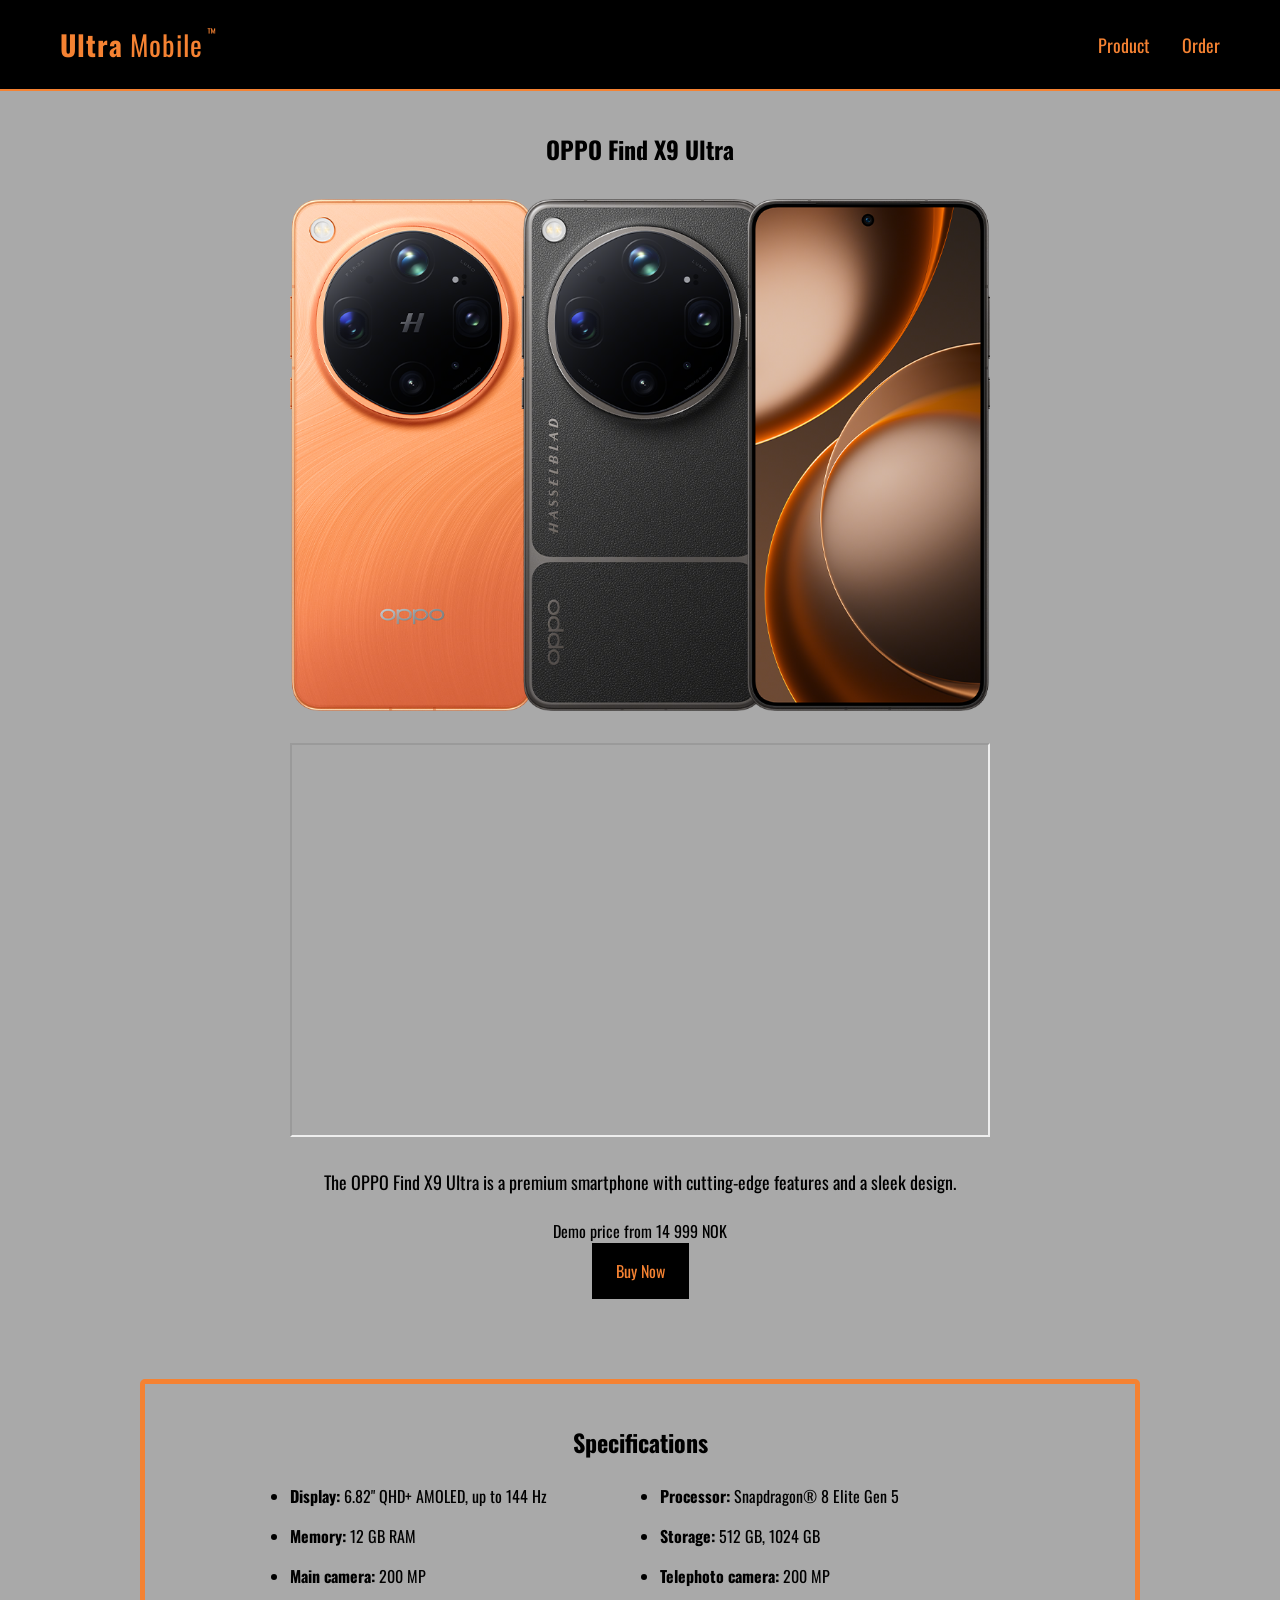
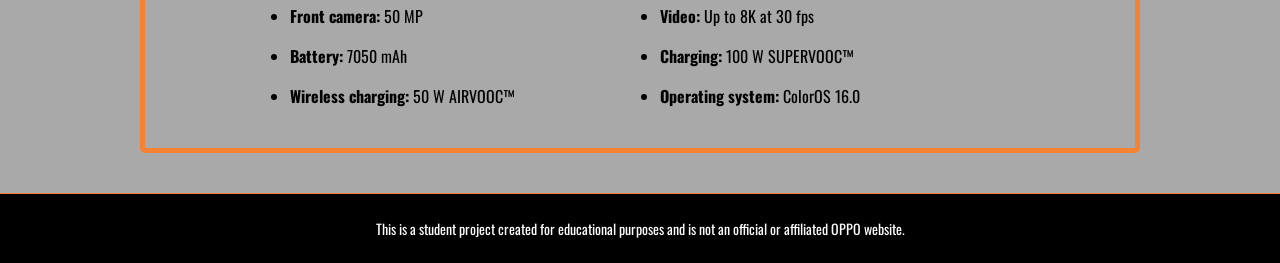
<file: index.html>
<!doctype html>
<html lang="en">
  <head>
    <meta charset="UTF-8" />
    <meta name="viewport" content="width=device-width, initial-scale=1.0" />
    <title>OPPO Find X9 Ultra | Ultra Mobile</title>
    <link
      href="https://fonts.googleapis.com/css2?family=Oswald:wght@200..700&display=swap"
      rel="stylesheet"
    />
    <!--CSS Files -->
    <link rel="stylesheet" href="css/reset.css" />
    <link rel="stylesheet" href="css/variables.css" />
    <link rel="stylesheet" href="css/styles.css" />
    <link rel="stylesheet" href="css/navbar.css" />
    <link rel="stylesheet" href="css/footer.css" />
  </head>
  <body>
    <header>
      <nav class="navbar">
        <div class="navbar__logo">
          <a href="index.html">
            <span class="navbar__ultra">Ultra</span>
            Mobile<span class="navbar__trademark">&trade;</span>
          </a>
        </div>

        <ul class="navbar__links">
          <li><a class="navbar__link" href="index.html">Product</a></li>
          <li><a class="navbar__link" href="order.html">Order</a></li>
        </ul>
      </nav>
    </header>
    <main>
      <section class="product">
        <h1>OPPO Find X9 Ultra</h1>

        <img
          class="product__image"
          src="assets/images/orange-brown.png"
          alt="OPPO Find X9 Ultra smartphone
        in Canyon Orange and Tundra Umber"
        />

        <iframe
          class="product__video"
          width="934"
          height="525"
          src="https://www.youtube.com/embed/SJoETX7-vs0"
          title="Your Next
          Camera Is Here | OPPO Find X9 Ultra"
          border: 0;
          allow="
            accelerometer;
            autoplay;
            clipboard-write;
            encrypted-media;
            gyroscope;
            picture-in-picture;
            web-share;
          "
          referrerpolicy="strict-origin-when-cross-origin"
          allowfullscreen
        ></iframe>

        <p class="product__description">
          The OPPO Find X9 Ultra is a premium smartphone with cutting-edge
          features and a sleek design.
        </p>
        <p class="product__price">Demo price from 14 999 NOK</p>
        <a class="buy-now" href="order.html">Buy Now</a>
      </section>

      <section class="specifications">
        <h2>Specifications</h2>

        <ul>
          <li><strong>Display:</strong> 6.82" QHD+ AMOLED, up to 144 Hz</li>
          <li><strong>Processor:</strong> Snapdragon® 8 Elite Gen 5</li>
          <li><strong>Memory:</strong> 12 GB RAM</li>
          <li><strong>Storage:</strong> 512 GB, 1024 GB</li>
          <li><strong>Main camera:</strong> 200 MP</li>
          <li><strong>Telephoto camera:</strong> 200 MP</li>
          <li><strong>Front camera:</strong> 50 MP</li>
          <li><strong>Video:</strong> Up to 8K at 30 fps</li>
          <li><strong>Battery:</strong> 7050 mAh</li>
          <li><strong>Charging:</strong> 100 W SUPERVOOC™</li>
          <li><strong>Wireless charging:</strong> 50 W AIRVOOC™</li>
          <li><strong>Operating system:</strong> ColorOS 16.0</li>
        </ul>
      </section>
    </main>
    <footer>
      <p>
        This is a student project created for educational purposes and is not an
        official or affiliated OPPO website.
      </p>
    </footer>
  </body>
</html>
</file>
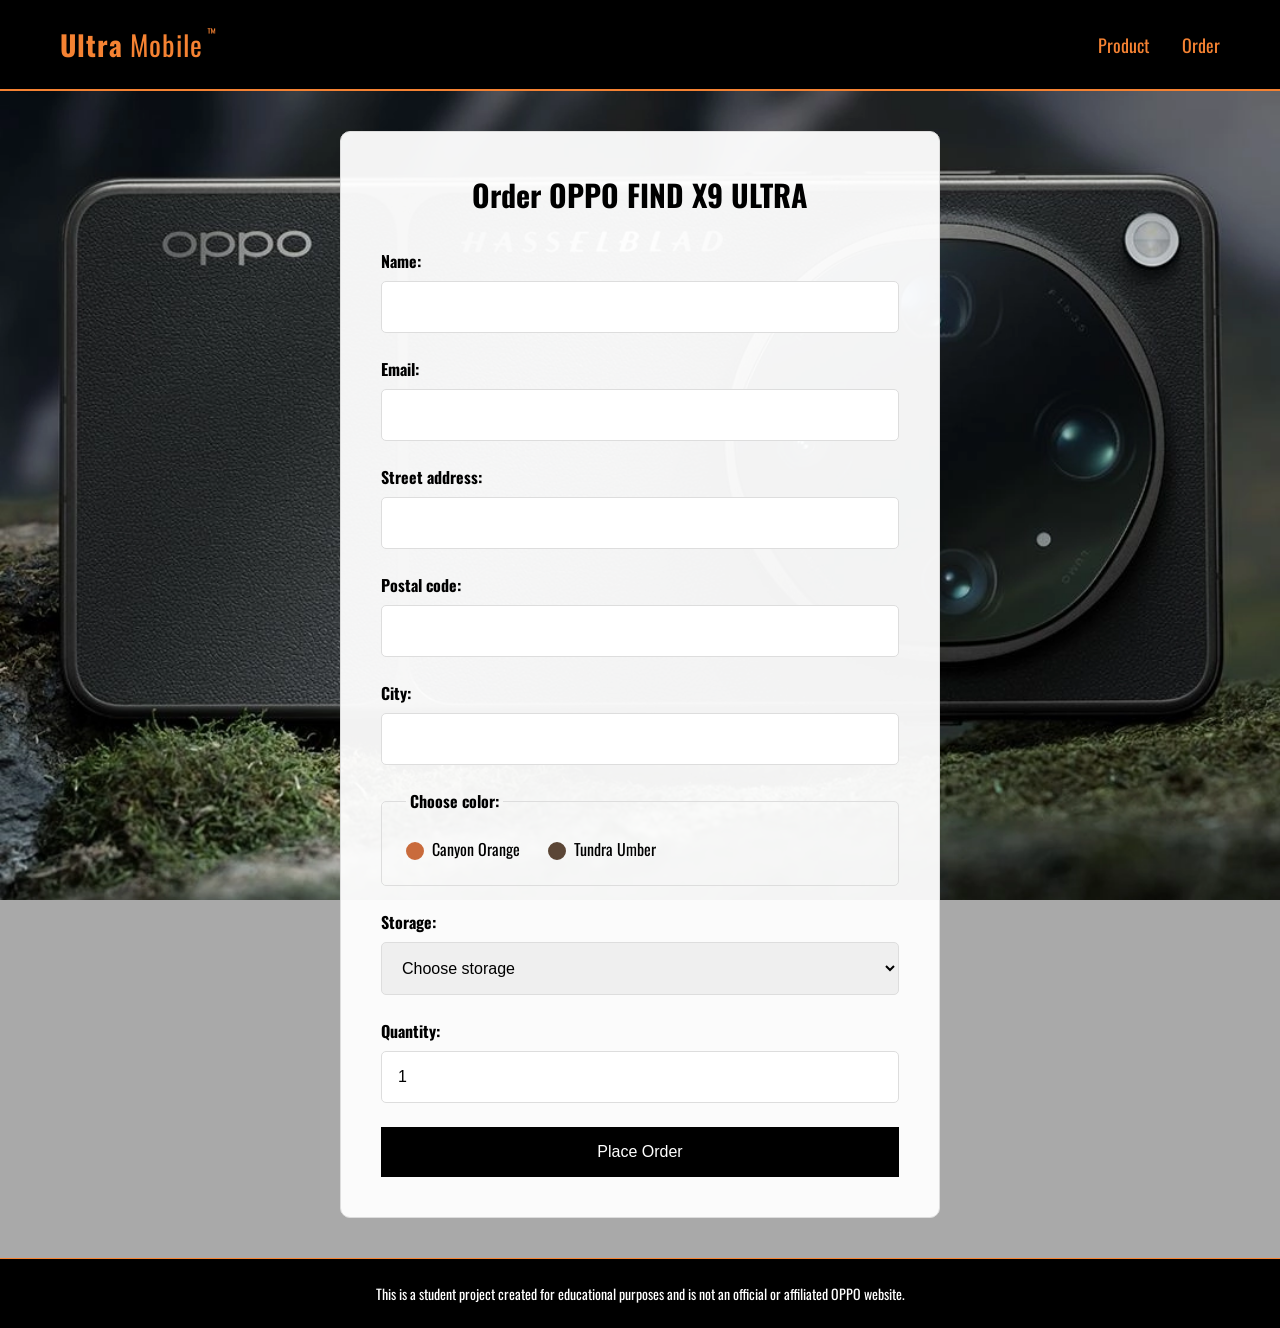
<file: order.html>
<!doctype html>
<html lang="en">
  <head>
    <meta charset="UTF-8" />
    <meta name="viewport" content="width=device-width, initial-scale=1.0" />
    <title>Order OPPO FIND X9 ULTRA</title>
    <link
      href="https://fonts.googleapis.com/css2?family=Oswald:wght@200..700&display=swap"
      rel="stylesheet"
    />
    <!--CSS Files -->
    <link rel="stylesheet" href="css/reset.css" />
    <link rel="stylesheet" href="css/variables.css" />
    <link rel="stylesheet" href="css/styles.css" />
    <link rel="stylesheet" href="css/navbar.css" />
    <link rel="stylesheet" href="css/footer.css" />
  </head>
  <body class="order-page">
    <header>
      <nav class="navbar">
        <div class="navbar__logo">
          <a href="index.html">
            <span class="navbar__ultra">Ultra</span>
            Mobile<span class="navbar__trademark">&trade;</span>
          </a>
        </div>

        <ul class="navbar__links">
          <li><a class="navbar__link" href="index.html">Product</a></li>
          <li><a class="navbar__link" href="order.html">Order</a></li>
        </ul>
      </nav>
    </header>
    <main>
      <section class="order">
        <h1>Order OPPO FIND X9 ULTRA</h1>
        <form>
          <label for="name">Name:</label>
          <input type="text" id="name" name="name" required />

          <label for="email">Email:</label>
          <input type="email" id="email" name="email" required />

          <label for="address">Street address:</label>
          <input type="text" id="address" name="address" required />

          <label for="postal-code">Postal code:</label>
          <input type="text" id="postal-code" name="postal-code" required />

          <label for="city">City:</label>
          <input type="text" id="city" name="city" required />

          <fieldset>
            <legend>Choose color:</legend>
            <input
              type="radio"
              id="canyon-orange"
              name="color"
              value="canyon-orange"
              required
            />
            <label for="canyon-orange">Canyon Orange</label>

            <input
              type="radio"
              id="tundra-umber"
              name="color"
              value="tundra-umber"
            />
            <label for="tundra-umber">Tundra Umber</label>
          </fieldset>
          <label for="storage">Storage:</label>

          <select id="storage" name="storage" required>
            <option value="">Choose storage</option>
            <option value="512gb">512 GB – 14 999 NOK</option>
            <option value="1tb">1 TB – 16 999 NOK</option>
          </select>
          <label for="quantity">Quantity:</label>
          <input
            type="number"
            id="quantity"
            name="quantity"
            min="1"
            value="1"
            required
          />

          <button type="submit">Place Order</button>
        </form>
      </section>
    </main>
    <footer>
      <p>
        This is a student project created for educational purposes and is not an
        official or affiliated OPPO website.
      </p>
    </footer>
  </body>
</html>
</file>
<file: css/variables.css>
/* CSS Variables */
:root {
  --primary-color: #f58232;
  --black: #000000;
  --dark-gray: darkgray;
  --white: #ffffff;
  --light-gray: #ddd;
  --font-main: "Oswald", sans-serif;
  --spacing-extra-small: 4px;
  --spacing-small: 8px;
  --spacing-medium: 16px;
  --spacing-normal: 24px;
  --spacing-big: 32px;
  --spacing-large: 40px;
  --spacing-extra-large: 60px;
  --font-size-nav: 1.125rem; /*  18 px */
  --font-size-logo: 1.75rem; /*  28 px */
  --font-size-xs: 0.75rem; /* 12 px */
  --font-size-small: 0.875rem; /* 14 px */
  --font-size-base: 1rem; /* 16 px */
  --font-size-description: 1.125rem; /* 18 px */
  --font-size-logo-mobile: 1.375rem; /* 22 px */
  --font-size-title: 1.875rem; /* 30 px */
}
</file>
<file: css/styles.css>
body {
  font-family: var(--font-main);
  background-color: var(--dark-gray);
}

/* Product Section */
.product {
  text-align: center;
  padding: var(--spacing-large) var(--spacing-medium);
}
.product h1 {
  margin-bottom: var(--spacing-big);
}

.product__image {
  width: 100%;
  max-width: 700px;
  height: auto;
  display: block;
  margin: 0 auto var(--spacing-big);
}
.product__video {
  width: 100%;
  max-width: 700px;
  height: 394px;
  display: block;
  margin: 0 auto var(--spacing-big);
}
.product__description {
  margin-bottom: var(--spacing-normal);
  font-size: var(--font-size-description);
  color: var(--black);
}

.buy-now {
  display: inline-block;
  padding: var(--spacing-medium) var(--spacing-normal);
  background-color: var(--black);
  color: var(--primary-color);
  text-decoration: none;
}
.buy-now:hover {
  background-color: var(--black);
  color: var(--white);
}
/* Specifications */
.specifications {
  max-width: 1000px;
  margin: var(--spacing-large) auto;
  padding: var(--spacing-large);
  background-color: var(--dark-gray);
  border: solid 5px var(--primary-color);
  border-radius: 5px;
}
.specifications h2 {
  text-align: center;
  margin-bottom: var(--spacing-normal);
}

.specifications ul {
  max-width: 700px;
  margin: 0 auto;
  display: grid;
  grid-template-columns: 1fr 1fr;
  gap: var(--spacing-medium) var(--spacing-large);
}

/* Order Form Styles */
.order-page {
  background-image: url("../assets/images/imagesbackground.png");
  background-size: cover;
  background-position: center;
  background-attachment: fixed;
}
.order {
  max-width: 600px;
  margin: var(--spacing-large) auto;
  padding: var(--spacing-large);
  background-color: rgba(255, 255, 255, 0.95);
  border: 1px solid var(--light-gray);
  border-radius: 10px;
}

.order h1 {
  text-align: center;
  margin-bottom: var(--spacing-big);
  font-size: var(--font-size-title);
}
.order label {
  display: block;
  margin-bottom: var(--spacing-small);
  font-weight: bold;
}
.order input[type="text"],
.order input[type="email"],
.order input[type="number"],
.order select {
  width: 100%;
  padding: var(--spacing-medium);
  margin-bottom: var(--spacing-normal);
  border: 1px solid var(--light-gray);
  border-radius: 5px;
  font-size: var(--font-size-base);
}
.order fieldset {
  border: 1px solid var(--light-gray);
  border-radius: 5px;
  padding: var(--spacing-normal);
  margin-bottom: var(--spacing-normal);
}
#canyon-orange,
#tundra-umber {
  appearance: none;
  width: 18px;
  height: 18px;
  border-radius: 50%;
  vertical-align: middle;
  cursor: pointer;
}

#canyon-orange {
  background-color: #c96b3c;
  border: 2px solid #c96b3c;
}

#tundra-umber {
  background-color: #5b4636;
  border: 2px solid #5b4636;
}
#canyon-orange:checked,
#tundra-umber:checked {
  outline: 2px solid var(--black);
  outline-offset: 2px;
}
.order legend {
  font-weight: bold;
  padding: 0 var(--spacing-extra-small);
}
.order input[type="radio"] {
  margin-right: var(--spacing-extra-small);
}

.order input[type="radio"] + label {
  display: inline;
  margin-right: var(--spacing-normal);
  font-weight: normal;
}
.order button {
  width: 100%;
  padding: var(--spacing-medium);
  background-color: var(--black);
  color: var(--white);
  border: none;
  font-size: var(--font-size-base);
  cursor: pointer;
}
.order button:hover {
  background-color: var(--primary-color);
  color: var(--black);
}

/* Responsive Design */
@media (max-width: 768px) {
  .product {
    padding: var(--spacing-big) var(--spacing-medium);
  }

  .product__video {
    height: 250px;
  }

  .specifications {
    margin: var(--spacing-normal);
    padding: var(--spacing-normal);
  }

  .specifications ul {
    grid-template-columns: 1fr;
  }

  .order {
    margin: var(--spacing-normal);
    padding: var(--spacing-normal);
  }
}
</file>
<file: css/navbar.css>
/* Navigation */
.navbar {
  display: flex;
  justify-content: space-between;
  align-items: center;
  padding: var(--spacing-normal) var(--spacing-extra-large);
  background-color: var(--black);
  border-bottom: 2px solid var(--primary-color);
}

.navbar__links {
  display: flex;
  list-style: none;
  gap: var(--spacing-big);
}
.navbar a {
  color: var(--primary-color);
  text-decoration: none;
}

.navbar__logo a {
  font-size: var(--font-size-logo);
  font-weight: normal;
  letter-spacing: 1px;
  position: relative;
}
.navbar__ultra {
  font-weight: bold;
}

.navbar__trademark {
  font-size: var(--font-size-xs);
  vertical-align: top;
  margin-left: var(--spacing-extra-small);
}

.navbar__link {
  font-size: var(--font-size-nav);
  padding-bottom: var(--spacing-small);
}

.navbar__link:hover {
  color: var(--white);
  border-bottom: 2px solid var(--primary-color);
}
/* Responsive Design */
@media (max-width: 768px) {
  .navbar {
    padding: var(--spacing-normal);
  }

  .navbar__links {
    gap: var(--spacing-medium);
  }

  .navbar__logo a {
    font-size: var(--font-size-logo-mobile);
  }
}
</file>
<file: css/footer.css>
/* Footer works on both pages */
footer {
  text-align: center;
  padding: var(--spacing-normal);
  color: var(--white);
  background-color: var(--black);
  font-size: var(--font-size-small);
  border-top: 1px solid var(--primary-color);
}
</file>
